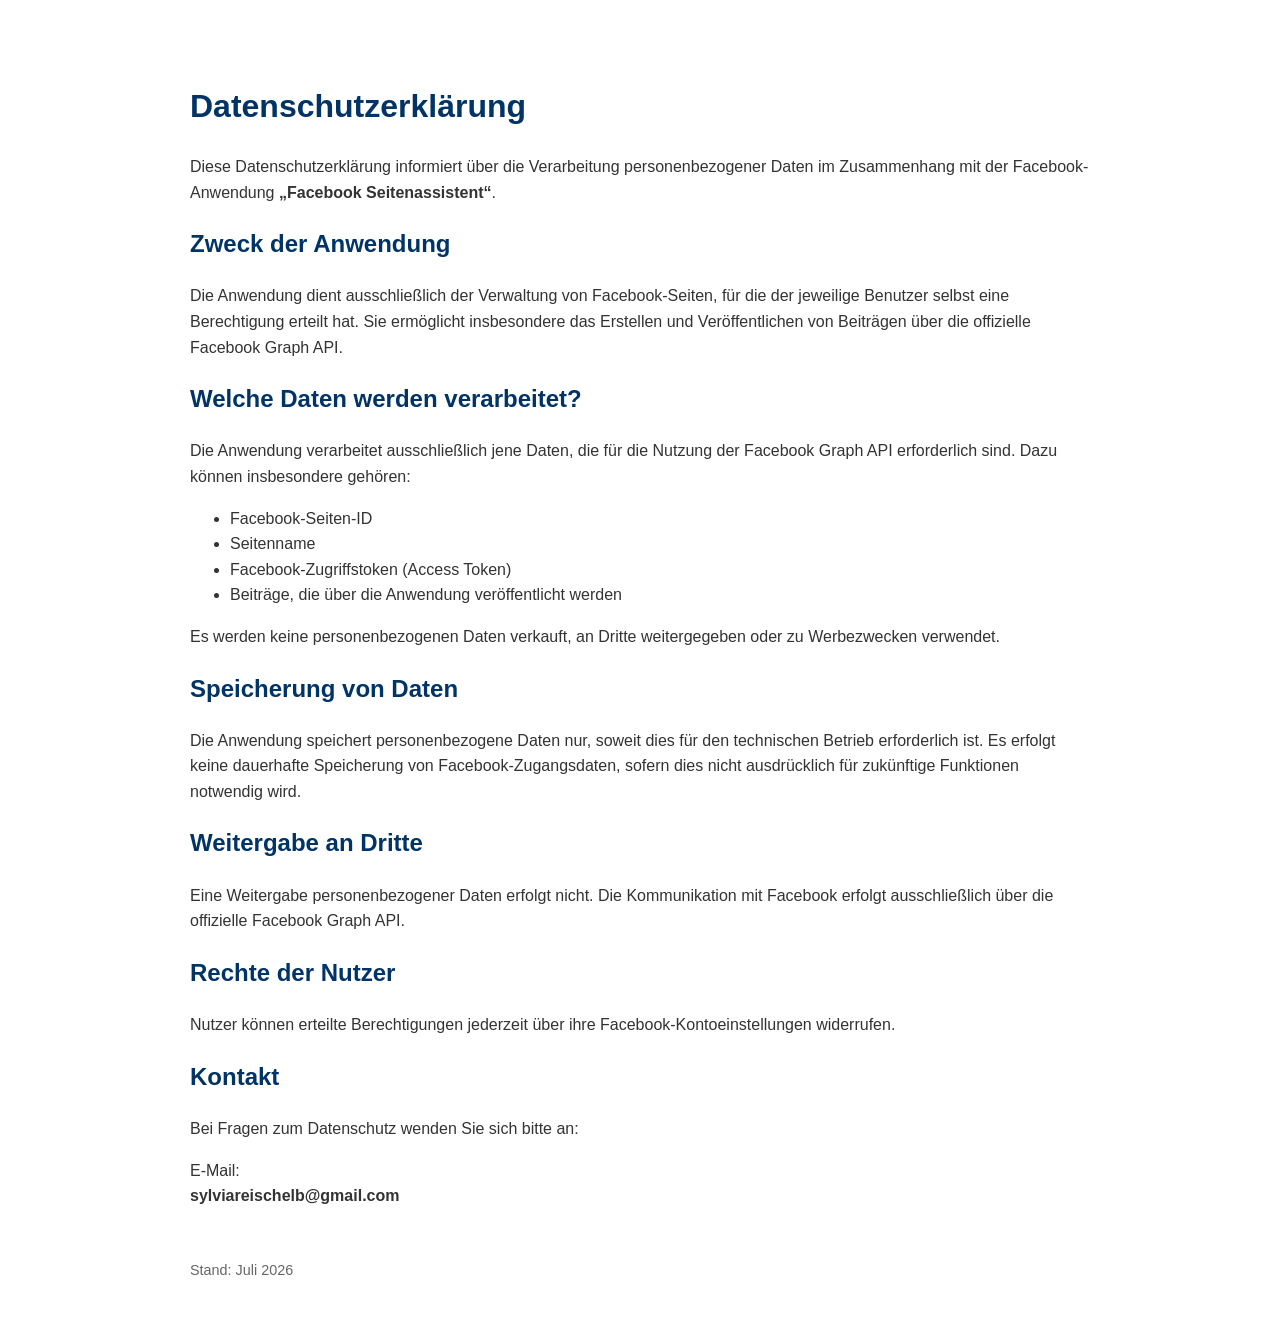
<file: privacy.html>
<!DOCTYPE html>
<html lang="de">
<head>
    <meta charset="UTF-8">
    <meta name="viewport" content="width=device-width, initial-scale=1.0">
    <title>Datenschutzerklärung – Facebook Seitenassistent</title>

    <style>
        body{
            font-family: Arial, Helvetica, sans-serif;
            max-width:900px;
            margin:40px auto;
            padding:20px;
            line-height:1.6;
            color:#333;
        }

        h1,h2{
            color:#003366;
        }

        a{
            color:#0055aa;
        }

        footer{
            margin-top:50px;
            font-size:0.9em;
            color:#666;
        }
    </style>
</head>

<body>

<h1>Datenschutzerklärung</h1>

<p>
Diese Datenschutzerklärung informiert über die Verarbeitung personenbezogener Daten
im Zusammenhang mit der Facebook-Anwendung
<strong>„Facebook Seitenassistent“</strong>.
</p>

<h2>Zweck der Anwendung</h2>

<p>
Die Anwendung dient ausschließlich der Verwaltung von Facebook-Seiten,
für die der jeweilige Benutzer selbst eine Berechtigung erteilt hat.
Sie ermöglicht insbesondere das Erstellen und Veröffentlichen von Beiträgen
über die offizielle Facebook Graph API.
</p>

<h2>Welche Daten werden verarbeitet?</h2>

<p>
Die Anwendung verarbeitet ausschließlich jene Daten,
die für die Nutzung der Facebook Graph API erforderlich sind.
Dazu können insbesondere gehören:
</p>

<ul>
<li>Facebook-Seiten-ID</li>
<li>Seitenname</li>
<li>Facebook-Zugriffstoken (Access Token)</li>
<li>Beiträge, die über die Anwendung veröffentlicht werden</li>
</ul>

<p>
Es werden keine personenbezogenen Daten verkauft,
an Dritte weitergegeben oder zu Werbezwecken verwendet.
</p>

<h2>Speicherung von Daten</h2>

<p>
Die Anwendung speichert personenbezogene Daten nur,
soweit dies für den technischen Betrieb erforderlich ist.
Es erfolgt keine dauerhafte Speicherung von Facebook-Zugangsdaten,
sofern dies nicht ausdrücklich für zukünftige Funktionen notwendig wird.
</p>

<h2>Weitergabe an Dritte</h2>

<p>
Eine Weitergabe personenbezogener Daten erfolgt nicht.
Die Kommunikation mit Facebook erfolgt ausschließlich
über die offizielle Facebook Graph API.
</p>

<h2>Rechte der Nutzer</h2>

<p>
Nutzer können erteilte Berechtigungen jederzeit
über ihre Facebook-Kontoeinstellungen widerrufen.
</p>

<h2>Kontakt</h2>

<p>
Bei Fragen zum Datenschutz wenden Sie sich bitte an:
</p>

<p>
E-Mail:<br>
<strong>sylviareischelb@gmail.com</strong>
</p>

<footer>
Stand: Juli 2026
</footer>

</body>
</html>
</file>
